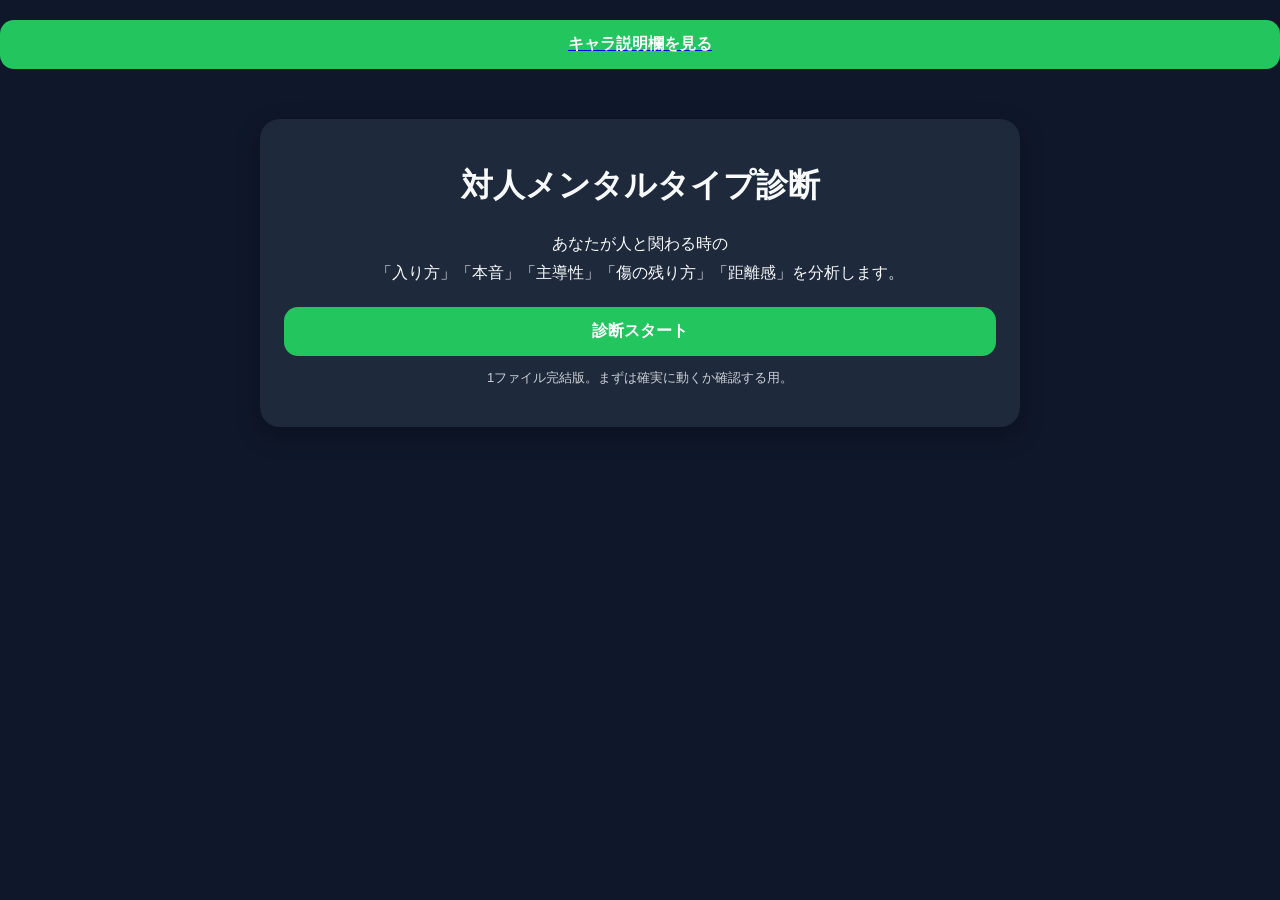
<file: index.html>
<!DOCTYPE html>
<a href="types.html">
  <button>キャラ説明欄を見る</button>
</a>
<html lang="ja">
<head>
  <meta charset="UTF-8" />
  <meta name="viewport" content="width=device-width, initial-scale=1.0" />
  <title>対人メンタルタイプ診断</title>
  <style>
    body {
      font-family: "Hiragino Sans", "Yu Gothic", sans-serif;
      background: #0f172a;
      color: #f8fafc;
      margin: 0;
      padding: 0;
    }

    .container {
      max-width: 760px;
      margin: 0 auto;
      padding: 20px;
    }

    .card {
      background: #1e293b;
      border-radius: 20px;
      padding: 24px;
      margin-top: 30px;
      box-shadow: 0 8px 24px rgba(0, 0, 0, 0.3);
    }

    .hidden {
      display: none;
    }

    h1, h2, h3 {
      text-align: center;
    }

    p {
      line-height: 1.8;
      text-align: center;
    }

    button {
      display: block;
      width: 100%;
      margin-top: 20px;
      padding: 14px;
      border: none;
      border-radius: 14px;
      background: #22c55e;
      color: white;
      font-size: 16px;
      font-weight: bold;
      cursor: pointer;
    }

    .choices button {
      margin-bottom: 12px;
      background: #334155;
    }

    .progress-wrap {
      width: 100%;
      height: 14px;
      background: #334155;
      border-radius: 999px;
      overflow: hidden;
      margin-bottom: 12px;
    }

    #progress-bar {
      height: 100%;
      width: 0%;
      background: #22c55e;
      transition: width 0.3s ease;
    }

    .detail-box,
    .core-box {
      background: #0f172a;
      padding: 16px;
      border-radius: 16px;
      margin: 20px 0;
    }

    .detail-box ul {
      margin: 0;
      padding-left: 20px;
    }

    .detail-box li {
      margin: 8px 0;
      line-height: 1.6;
    }

    .gauge-box {
      margin: 18px 0;
    }

    .gauge-label {
      display: flex;
      justify-content: space-between;
      gap: 8px;
      margin-bottom: 6px;
      font-size: 14px;
    }

    .gauge-track {
      width: 100%;
      height: 14px;
      background: #334155;
      border-radius: 999px;
      overflow: hidden;
    }

    .gauge-fill {
      height: 100%;
      background: #38bdf8;
    }

    .mini-note {
      font-size: 13px;
      opacity: 0.8;
      margin-top: 10px;
    }
  </style>
</head>
<body>
  <div class="container">
    <div id="start-screen" class="card">
      <h1>対人メンタルタイプ診断</h1>
      <p>
        あなたが人と関わる時の<br>
        「入り方」「本音」「主導性」「傷の残り方」「距離感」を分析します。
      </p>
      <button id="start-btn">診断スタート</button>
      <p class="mini-note">1ファイル完結版。まずは確実に動くか確認する用。</p>
    </div>

    <div id="quiz-screen" class="card hidden">
      <div class="progress-wrap">
        <div id="progress-bar"></div>
      </div>
      <p id="progress-text"></p>
      <h2 id="question-text"></h2>
      <div id="choices" class="choices"></div>
    </div>

    <div id="result-screen" class="card hidden">
      <h1>診断結果</h1>
      <h2 id="type-code"></h2>
      <h3 id="type-title"></h3>
      <p id="type-desc"></p>

      <div class="detail-box">
        <h3>強み</h3>
        <ul id="type-strengths"></ul>
      </div>

      <div class="detail-box">
        <h3>弱み</h3>
        <ul id="type-weaknesses"></ul>
      </div>

      <div class="detail-box">
        <h3>恋愛傾向</h3>
        <p id="type-love"></p>
      </div>

      <div class="detail-box">
        <h3>疲れた時</h3>
        <p id="type-stress"></p>
      </div>

      <div class="detail-box">
        <h3>相性のいいタイプ</h3>
        <p id="type-match"></p>
      </div>

      <div class="core-box">
        <h3>コア機能</h3>
        <p id="core-functions"></p>
      </div>

      <div id="gauges"></div>

      <button id="restart-btn">もう一度診断する</button>
    </div>
  </div>

  <script>
    const questions = [
      { text: "初対面では、まず相手の雰囲気や安全さを見てから動く", key: "S" },
      { text: "人と仲良くなるまでに、ある程度時間が必要な方だ", key: "S" },
      { text: "最初から素を出すのは少し抵抗がある", key: "S" },
      { text: "会話では、相手の出方を見てから自分を出すことが多い", key: "S" },
      { text: "人との距離を縮める前に『この人は大丈夫か』を無意識に見ている", key: "S" },

      { text: "初対面でも、比較的すぐ自然に話せる", key: "G" },
      { text: "新しい人間関係に入ることに、そこまで強い抵抗はない", key: "G" },
      { text: "深く考える前に、まず話してみることが多い", key: "G" },
      { text: "知らない人がいても、空気次第で割とすぐ馴染める", key: "G" },
      { text: "人との関わりは、まず入ってみてから考えることが多い", key: "G" },

      { text: "感情や好き嫌いは、わりと表に出やすい方だ", key: "R" },
      { text: "無理にキャラを作るより、自然体でいたい", key: "R" },
      { text: "嫌なことがあると、多少なりとも反応に出やすい", key: "R" },
      { text: "思ったことをそのまま言いたくなることがある", key: "R" },
      { text: "人に合わせすぎると、自分がズレる感覚がある", key: "R" },

      { text: "相手によって話し方や雰囲気を変えることがある", key: "M" },
      { text: "その場に合う自分を自然に作っていることがある", key: "M" },
      { text: "本音より、その場が丸く収まる方を優先することがある", key: "M" },
      { text: "『今ここで何を出すべきか』を無意識に考えている", key: "M" },
      { text: "人と関わる時、自分を少し調整するのは普通だと思う", key: "M" },

      { text: "会話が止まりそうになると、自分から動くことが多い", key: "L" },
      { text: "話の流れを整えたり、前に進める役になりやすい", key: "L" },
      { text: "気づくと自分が場を回していることがある", key: "L" },
      { text: "会話や人間関係では、受け身すぎるより動いた方が楽だ", key: "L" },
      { text: "『このままだと微妙だな』と思うと、自分で流れを変えたくなる", key: "L" },

      { text: "会話では、自分から引っ張るより相手に合わせる方が自然だ", key: "F" },
      { text: "話の流れや空気に乗る方が、無理なく関われる", key: "F" },
      { text: "人と話す時は、自分が前に出るより『噛み合うこと』を大事にする", key: "F" },
      { text: "会話では、相手のテンポに合わせることが多い", key: "F" },
      { text: "無理に主導するより、その場に合う動きをする方が楽だ", key: "F" },

      { text: "相手の言葉や態度を、後から思い返すことが多い", key: "D" },
      { text: "人間関係のダメージは、しばらく残る方だ", key: "D" },
      { text: "『あの時こうすればよかった』と引きずることがある", key: "D" },
      { text: "嫌な空気や違和感を、頭の中で何度も再生しがちだ", key: "D" },
      { text: "一度刺さったことは、簡単には消えにくい", key: "D" },

      { text: "嫌なことがあっても、比較的切り替えは早い方だ", key: "C" },
      { text: "人間関係のモヤモヤは、ある程度で区切りをつけられる", key: "C" },
      { text: "終わったことを、いつまでも考え続けるのは少ない", key: "C" },
      { text: "気持ちを整理したら、前に進む方が自然だ", key: "C" },
      { text: "トラブルがあっても、長く引きずらない方だ", key: "C" },

      { text: "仲良くなった相手とは、かなり近い距離感になりやすい", key: "N" },
      { text: "表面的な関係より、深く通じる関係を求める", key: "N" },
      { text: "信頼した相手には、かなり心を開く方だ", key: "N" },
      { text: "人とのつながりに『深さ』があると安心する", key: "N" },
      { text: "浅く広くより、狭く深くの方がしっくり来る", key: "N" },

      { text: "人と仲良くなっても、自分の領域はある程度保ちたい", key: "B" },
      { text: "必要以上に踏み込まれると、少し距離を取りたくなる", key: "B" },
      { text: "深くなりすぎる関係は、時々しんどく感じる", key: "B" },
      { text: "親しくても、越えられたくない線はある", key: "B" },
      { text: "人間関係では『近すぎない心地よさ』も大事だと思う", key: "B" }
    ];

    const choices = [
      { label: "とても当てはまる", value: 5 },
      { label: "やや当てはまる", value: 4 },
      { label: "どちらともいえない", value: 3 },
      { label: "あまり当てはまらない", value: 2 },
      { label: "全く当てはまらない", value: 1 }
    ];

    const scores = {
      S: 0, G: 0, R: 0, M: 0, L: 0,
      F: 0, D: 0, C: 0, N: 0, B: 0
    };

    const typeMap = {
      SRFDN: {
        title: "観察共鳴型",
        desc: "慎重に人を見ながらも、相手の空気や感情にはかなり敏感で、深く共鳴しやすいタイプ。静かだが、心の動きはとても繊細。",
        strengths: ["空気の違和感に強い", "深い信頼関係を築きやすい", "共感力が高い"],
        weaknesses: ["引きずりやすい", "察してほしい期待が強くなりやすい", "本音を溜め込みやすい"],
        love: "恋愛では感覚の一致をかなり重視する。一途だが、温度差や雑さにはかなり敏感。",
        stress: "考えすぎが加速し、人と話すより一人で処理したくなる。表に出さず抱え込みやすい。",
        match: ["GRFCN", "SMFCN", "SRFCB"]
      },
      GRLCN: {
        title: "陽キャ参謀型",
        desc: "自然な社交性と流れを作る力を持ちつつ、深い関係も築ける万能型。明るいだけで終わらない強さがある。",
        strengths: ["社交性と主導力が高い", "場を回しながら深い関係も作れる", "頼られやすい"],
        weaknesses: ["気を回しすぎて疲れやすい", "大丈夫そうに見られすぎる", "本音が埋もれることがある"],
        love: "恋愛では話しやすさと深さの両方を求める。器用に見えるが、本気になるとかなり熱い。",
        stress: "人に合わせる電源が落ちると、一気に一人時間が必要になる。返信やノリが雑になりやすい。",
        match: ["SRFDN", "SMLCN", "GMFCN"]
      }
    };

    let current = 0;

    const startScreen = document.getElementById("start-screen");
    const quizScreen = document.getElementById("quiz-screen");
    const resultScreen = document.getElementById("result-screen");

    const startBtn = document.getElementById("start-btn");
    const restartBtn = document.getElementById("restart-btn");

    const questionText = document.getElementById("question-text");
    const choicesWrap = document.getElementById("choices");
    const progressBar = document.getElementById("progress-bar");
    const progressText = document.getElementById("progress-text");

    const typeCodeEl = document.getElementById("type-code");
    const typeTitleEl = document.getElementById("type-title");
    const typeDescEl = document.getElementById("type-desc");
    const coreFunctionsEl = document.getElementById("core-functions");
    const gaugesEl = document.getElementById("gauges");

    const typeStrengthsEl = document.getElementById("type-strengths");
    const typeWeaknessesEl = document.getElementById("type-weaknesses");
    const typeLoveEl = document.getElementById("type-love");
    const typeStressEl = document.getElementById("type-stress");
    const typeMatchEl = document.getElementById("type-match");

    startBtn.addEventListener("click", () => {
      startScreen.classList.add("hidden");
      quizScreen.classList.remove("hidden");
      showQuestion();
    });

    restartBtn.addEventListener("click", () => {
      location.reload();
    });

    function showQuestion() {
      const q = questions[current];
      questionText.textContent = q.text;
      progressText.textContent = (current + 1) + " / " + questions.length;
      progressBar.style.width = (((current + 1) / questions.length) * 100) + "%";

      choicesWrap.innerHTML = "";

      choices.forEach(choice => {
        const btn = document.createElement("button");
        btn.textContent = choice.label;
        btn.addEventListener("click", () => {
          scores[q.key] += choice.value;
          current++;

          if (current < questions.length) {
            showQuestion();
          } else {
            showResult();
          }
        });

        choicesWrap.appendChild(btn);
      });
    }

    function applyCoreAdjustment(raw) {
      const adjusted = { ...raw };

      adjusted.F += raw.S * 0.15;
      adjusted.L += raw.G * 0.15;

      adjusted.N += raw.R * 0.15;
      adjusted.B += raw.M * 0.15;

      adjusted.F += raw.D * 0.1;
      adjusted.N += raw.D * 0.1;

      adjusted.L += raw.C * 0.1;
      adjusted.B += raw.C * 0.1;

      return adjusted;
    }

    function comparePair(a, b, keyA, keyB) {
      return a >= b ? keyA : keyB;
    }

    function percent(a, b) {
      return Math.round((a / (a + b)) * 100);
    }

    function showResult() {
      quizScreen.classList.add("hidden");
      resultScreen.classList.remove("hidden");

      const adjusted = applyCoreAdjustment(scores);

      const type =
        comparePair(adjusted.S, adjusted.G, "S", "G") +
        comparePair(adjusted.R, adjusted.M, "R", "M") +
        comparePair(adjusted.L, adjusted.F, "L", "F") +
        comparePair(adjusted.D, adjusted.C, "D", "C") +
        comparePair(adjusted.N, adjusted.B, "N", "B");

      const info = typeMap[type] || {
        title: "未命名タイプ",
        desc: "このタイプの詳細説明はこれから追加できます。",
        strengths: ["観察中", "今後追加予定", "土台は正常に動作中"],
        weaknesses: ["まだ説明未設定", "typeMapに追加すると表示される", "結果判定自体はできている"],
        love: "恋愛傾向は未設定です。",
        stress: "ストレス傾向は未設定です。",
        match: ["追加予定"]
      };

      const coreArray = Object.entries(adjusted)
        .sort((a, b) => b[1] - a[1])
        .slice(0, 2)
        .map(([k]) => k);

      typeCodeEl.textContent = type;
      typeTitleEl.textContent = info.title;
      typeDescEl.textContent = info.desc;
      coreFunctionsEl.textContent = "主軸：" + coreArray[0] + " / 補助：" + coreArray[1];

      typeStrengthsEl.innerHTML = info.strengths.map(item => "<li>" + item + "</li>").join("");
      typeWeaknessesEl.innerHTML = info.weaknesses.map(item => "<li>" + item + "</li>").join("");
      typeLoveEl.textContent = info.love;
      typeStressEl.textContent = info.stress;
      typeMatchEl.textContent = info.match.join(" / ");

      const pairs = [
        ["S", "G"],
        ["R", "M"],
        ["L", "F"],
        ["D", "C"],
        ["N", "B"]
      ];

      gaugesEl.innerHTML = "";

      pairs.forEach(([a, b]) => {
        const p = percent(adjusted[a], adjusted[b]);
        const winner = adjusted[a] >= adjusted[b] ? a : b;
        const loser = winner === a ? b : a;
        const winnerPercent = winner === a ? p : 100 - p;

        const box = document.createElement("div");
        box.className = "gauge-box";
        box.innerHTML = `
          <div class="gauge-label">
            <span>${winner}</span>
            <span>${winnerPercent}%</span>
            <span>${loser}</span>
          </div>
          <div class="gauge-track">
            <div class="gauge-fill" style="width:${winnerPercent}%"></div>
          </div>
        `;
        gaugesEl.appendChild(box);
      });
    }
  </script>
</body>
</html>
</file>
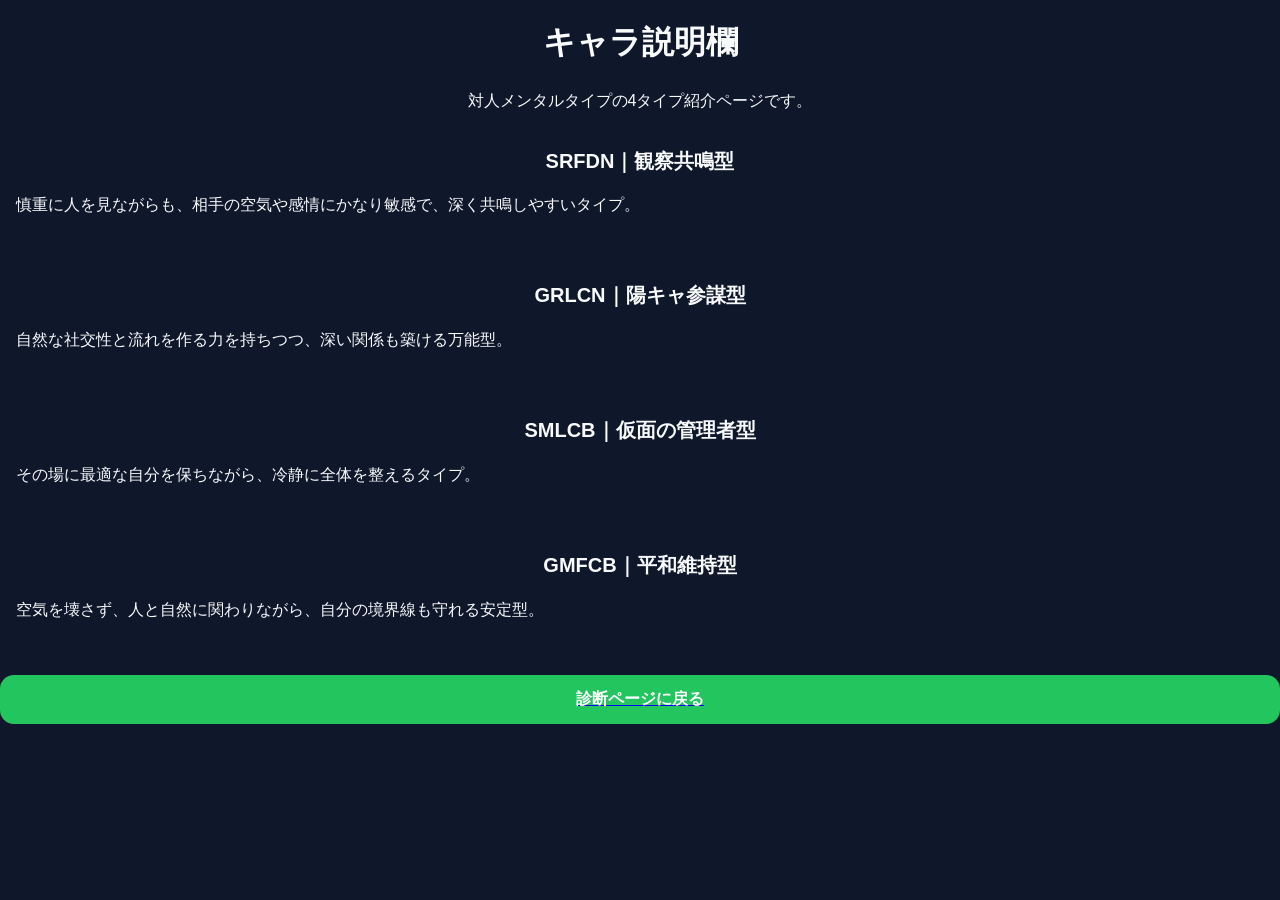
<file: types.html>
<!DOCTYPE html>
<html lang="ja">
<head>
  <meta charset="UTF-8">
  <meta name="viewport" content="width=device-width, initial-scale=1.0">
  <title>キャラ説明欄</title>
  <link rel="stylesheet" href="style.css">
</head>
<body>
  <div class="box">
    <h1>キャラ説明欄</h1>
    <p>対人メンタルタイプの4タイプ紹介ページです。</p>

    <div class="type-card" onclick="toggleType('srfdn')">
      <h2>SRFDN｜観察共鳴型</h2>
      <p>慎重に人を見ながらも、相手の空気や感情にかなり敏感で、深く共鳴しやすいタイプ。</p>
    </div>
    <div class="type-detail hidden" id="srfdn">
      <h3>特徴</h3>
      <p>静かに見えて、内側ではかなり多くのことを感じ取っているタイプ。人との距離を慎重に見極めながら、信頼した相手とは深くつながる。</p>

      <h3>強み</h3>
      <ul>
        <li>空気の違和感に強い</li>
        <li>深い信頼関係を築きやすい</li>
        <li>共感力が高い</li>
      </ul>

      <h3>弱み</h3>
      <ul>
        <li>引きずりやすい</li>
        <li>察してほしい期待が強くなりやすい</li>
        <li>本音を溜め込みやすい</li>
      </ul>
    </div>

    <div class="type-card" onclick="toggleType('grlcn')">
      <h2>GRLCN｜陽キャ参謀型</h2>
      <p>自然な社交性と流れを作る力を持ちつつ、深い関係も築ける万能型。</p>
    </div>
    <div class="type-detail hidden" id="grlcn">
      <h3>特徴</h3>
      <p>明るく人と関われるだけでなく、場を整えたり空気を回したりするのが上手いタイプ。広く関われるが、中身も薄くない。</p>

      <h3>強み</h3>
      <ul>
        <li>社交性と主導力が高い</li>
        <li>場を回しながら深い関係も作れる</li>
        <li>頼られやすい</li>
      </ul>

      <h3>弱み</h3>
      <ul>
        <li>気を回しすぎて疲れやすい</li>
        <li>大丈夫そうに見られすぎる</li>
        <li>本音が埋もれることがある</li>
      </ul>
    </div>

    <div class="type-card" onclick="toggleType('smlcb')">
      <h2>SMLCB｜仮面の管理者型</h2>
      <p>その場に最適な自分を保ちながら、冷静に全体を整えるタイプ。</p>
    </div>
    <div class="type-detail hidden" id="smlcb">
      <h3>特徴</h3>
      <p>対人でかなり制御が効いており、その場に合わせた立ち回りが得意。安定感がある反面、本音が見えにくいこともある。</p>

      <h3>強み</h3>
      <ul>
        <li>非常に崩れにくい</li>
        <li>対人の調整力が高い</li>
        <li>組織や集団で安定感がある</li>
      </ul>

      <h3>弱み</h3>
      <ul>
        <li>本音が見えにくい</li>
        <li>感情を後回しにしやすい</li>
        <li>素の自分が曖昧になりやすい</li>
      </ul>
    </div>

    <div class="type-card" onclick="toggleType('gmfcb')">
      <h2>GMFCB｜平和維持型</h2>
      <p>空気を壊さず、人と自然に関わりながら、自分の境界線も守れる安定型。</p>
    </div>
    <div class="type-detail hidden" id="gmfcb">
      <h3>特徴</h3>
      <p>柔らかく人と関われる一方で、無理に自分を削らないバランス感覚を持つタイプ。優しさと安定感が武器。</p>

      <h3>強み</h3>
      <ul>
        <li>人を安心させやすい</li>
        <li>対人トラブルが少ない</li>
        <li>自分の線を守れる</li>
      </ul>

      <h3>弱み</h3>
      <ul>
        <li>「いい人」で止まりやすい</li>
        <li>本気度が伝わりにくい</li>
        <li>我慢が静かに溜まりやすい</li>
      </ul>
    </div>

    <a href="index.html">
      <button>診断ページに戻る</button>
    </a>
  </div>

  <script>
    function toggleType(id) {
      const el = document.getElementById(id);
      el.classList.toggle("hidden");
    }
  </script>
</body>
</html>
</file>
<file: style.css>
body {
  font-family: "Hiragino Sans", "Yu Gothic", sans-serif;
  background: #0f172a;
  color: #f8fafc;
  margin: 0;
  padding: 0;
}

.container {
  max-width: 760px;
  margin: 0 auto;
  padding: 20px;
}

.card {
  background: #1e293b;
  border-radius: 20px;
  padding: 24px;
  margin-top: 30px;
  box-shadow: 0 8px 24px rgba(0, 0, 0, 0.3);
}

.hidden {
  display: none;
}

h1, h2, h3 {
  text-align: center;
}

p {
  line-height: 1.8;
  text-align: center;
}

button {
  display: block;
  width: 100%;
  margin-top: 20px;
  padding: 14px;
  border: none;
  border-radius: 14px;
  background: #22c55e;
  color: white;
  font-size: 16px;
  font-weight: bold;
  cursor: pointer;
}

button:hover {
  opacity: 0.9;
}

.choices button {
  margin-bottom: 12px;
  background: #334155;
}

.progress-wrap {
  width: 100%;
  height: 14px;
  background: #334155;
  border-radius: 999px;
  overflow: hidden;
  margin-bottom: 12px;
}

#progress-bar {
  height: 100%;
  width: 0%;
  background: #22c55e;
  transition: width 0.3s ease;
}

.gauge-box {
  margin: 18px 0;
}

.gauge-label {
  display: flex;
  justify-content: space-between;
  margin-bottom: 6px;
  font-size: 14px;
  gap: 8px;
}

.gauge-track {
  width: 100%;
  height: 14px;
  background: #334155;
  border-radius: 999px;
  overflow: hidden;
}

.gauge-fill {
  height: 100%;
  background: #38bdf8;
}

.core-box,
.detail-box {
  background: #0f172a;
  padding: 16px;
  border-radius: 16px;
  margin: 20px 0;
}

.detail-box ul {
  margin: 0;
  padding-left: 20px;
}

.detail-box li {
  margin: 8px 0;
  line-height: 1.6;
}
.type-card {
  background: #0f172a;
  border-radius: 14px;
  padding: 16px;
  margin-top: 16px;
}

.type-card h2 {
  margin-top: 0;
  font-size: 20px;
}

.type-card p {
  text-align: left;
  line-height: 1.7;
}
.type-card {
  background: #0f172a;
  border-radius: 14px;
  padding: 16px;
  margin-top: 16px;
  cursor: pointer;
}

.type-card h2 {
  margin-top: 0;
  font-size: 20px;
}

.type-card p {
  text-align: left;
  line-height: 1.7;
}

.type-detail {
  background: #111827;
  border-radius: 14px;
  padding: 16px;
  margin-top: 10px;
}

.type-detail h3 {
  text-align: left;
  margin-top: 10px;
}

.type-detail p {
  text-align: left;
}

.type-detail ul {
  padding-left: 20px;
}

.type-detail li {
  margin: 8px 0;
  line-height: 1.6;
}
</file>
